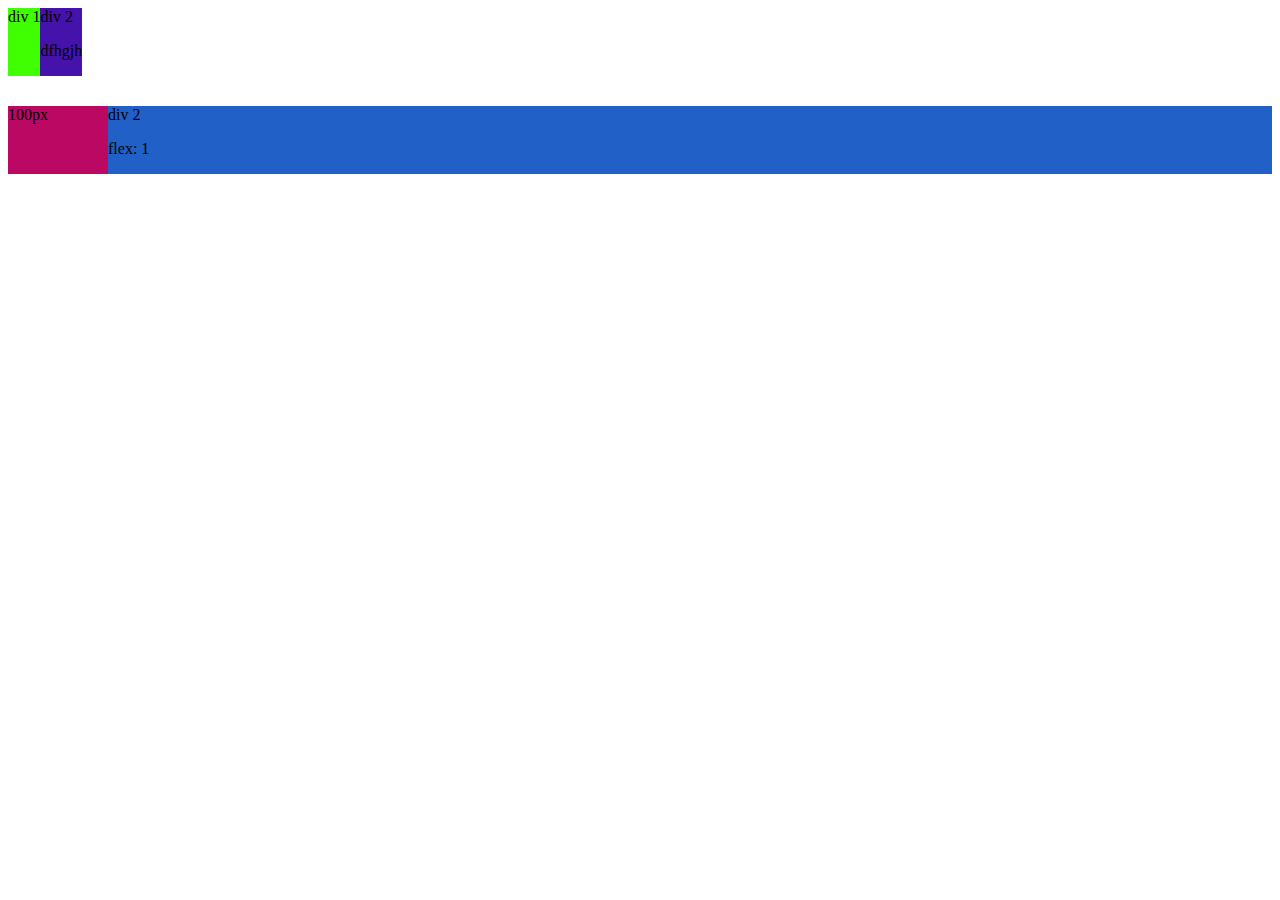
<file: flex.html>
<!-- <!DOCTYPE html>
<html lang="en">
<head>
    <meta charset="UTF-8">
    <meta name="viewport" content="width=device-width, initial-scale=1.0">
    <title>Document</title>
    <style>
        .flex-fr{
            display: flex;
            column-gap: 12px;
            grid-template-columns: 100% 1fr 1fr;
        }
    </style>
</head>
<body>
    <div class="flex-fr">
        <div style="background-color: orange; height: 223px; width: 455px;">div 1</div>
        <div style="background-color: blue; height: 223px; width: 455px;">div 2</div>
        <div style="background-color: rgb(0, 255, 136); height: 223px; width: 455px;">div 3</div>
        <div style="background-color: orange; height: 223px; width: 455px;">div 1</div>
        <div style="background-color: blue; height: 223px; width: 455px;">div 2</div>
        <div style="background-color: orange; height: 223px; width: 455px;">div 1</div>
    </div>
</body>
</html> -->




<!DOCTYPE html>
<html lang="en">
<head>
    <meta charset="UTF-8">
    <meta name="viewport" content="width=device-width, initial-scale=1.0">
    <title>FLEX BOX</title>
</head>
<body>
    <div style="display: flex;
    flex-direction: row;
    /* margin-top: 30px; */
    ">
        <div style="background-color: rgb(64, 255, 0);">div 1</div>
        <div style="background-color: rgb(69, 18, 172);">div 2 <p>dfhgjh</p></div>
    </div>
    <div style="display: flex;
    flex-direction: row;
    margin-top: 30px;
    ">
        <div style="background-color: rgb(187, 8, 98); 
        width: 100px;">100px</div>
        <div style="background-color: rgb(33, 96, 198);
        flex: 1;">div 2 <p>flex: 1 </p></div>
    </div>
</body>
</html>
</file>
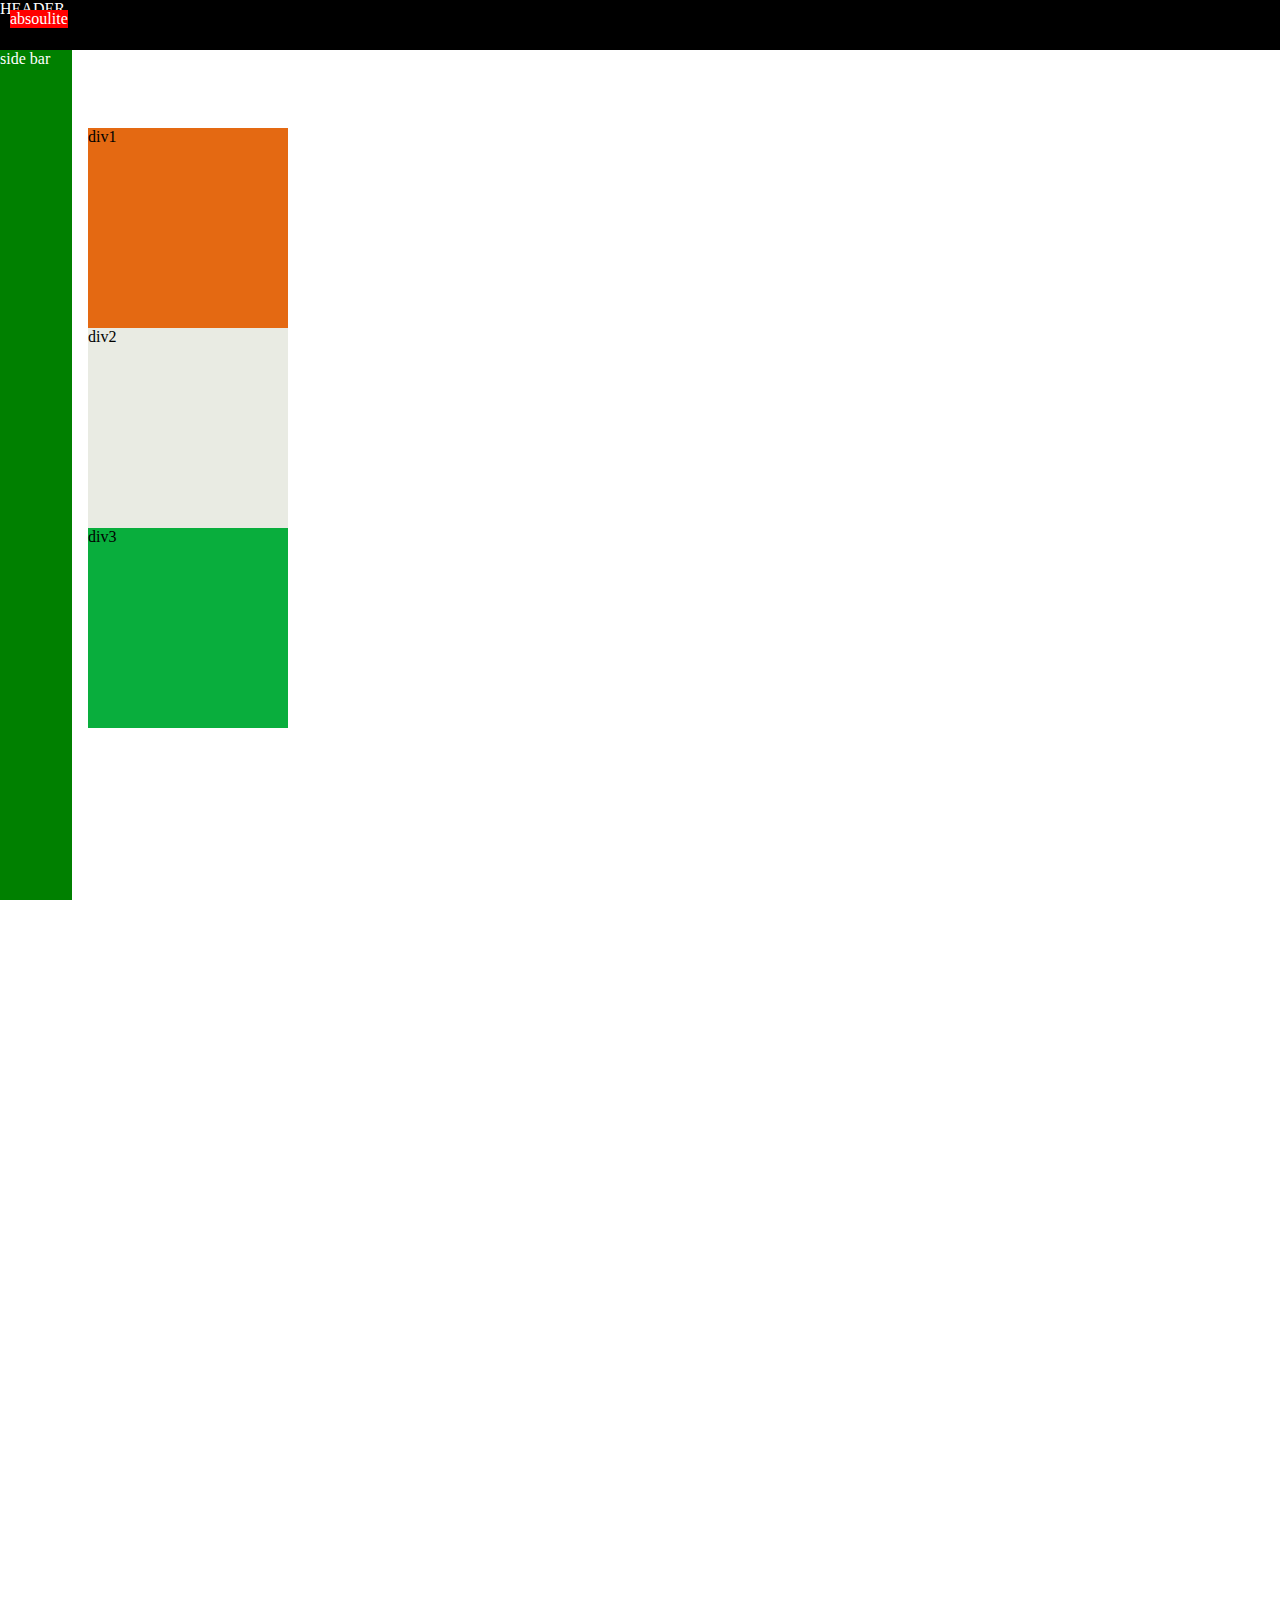
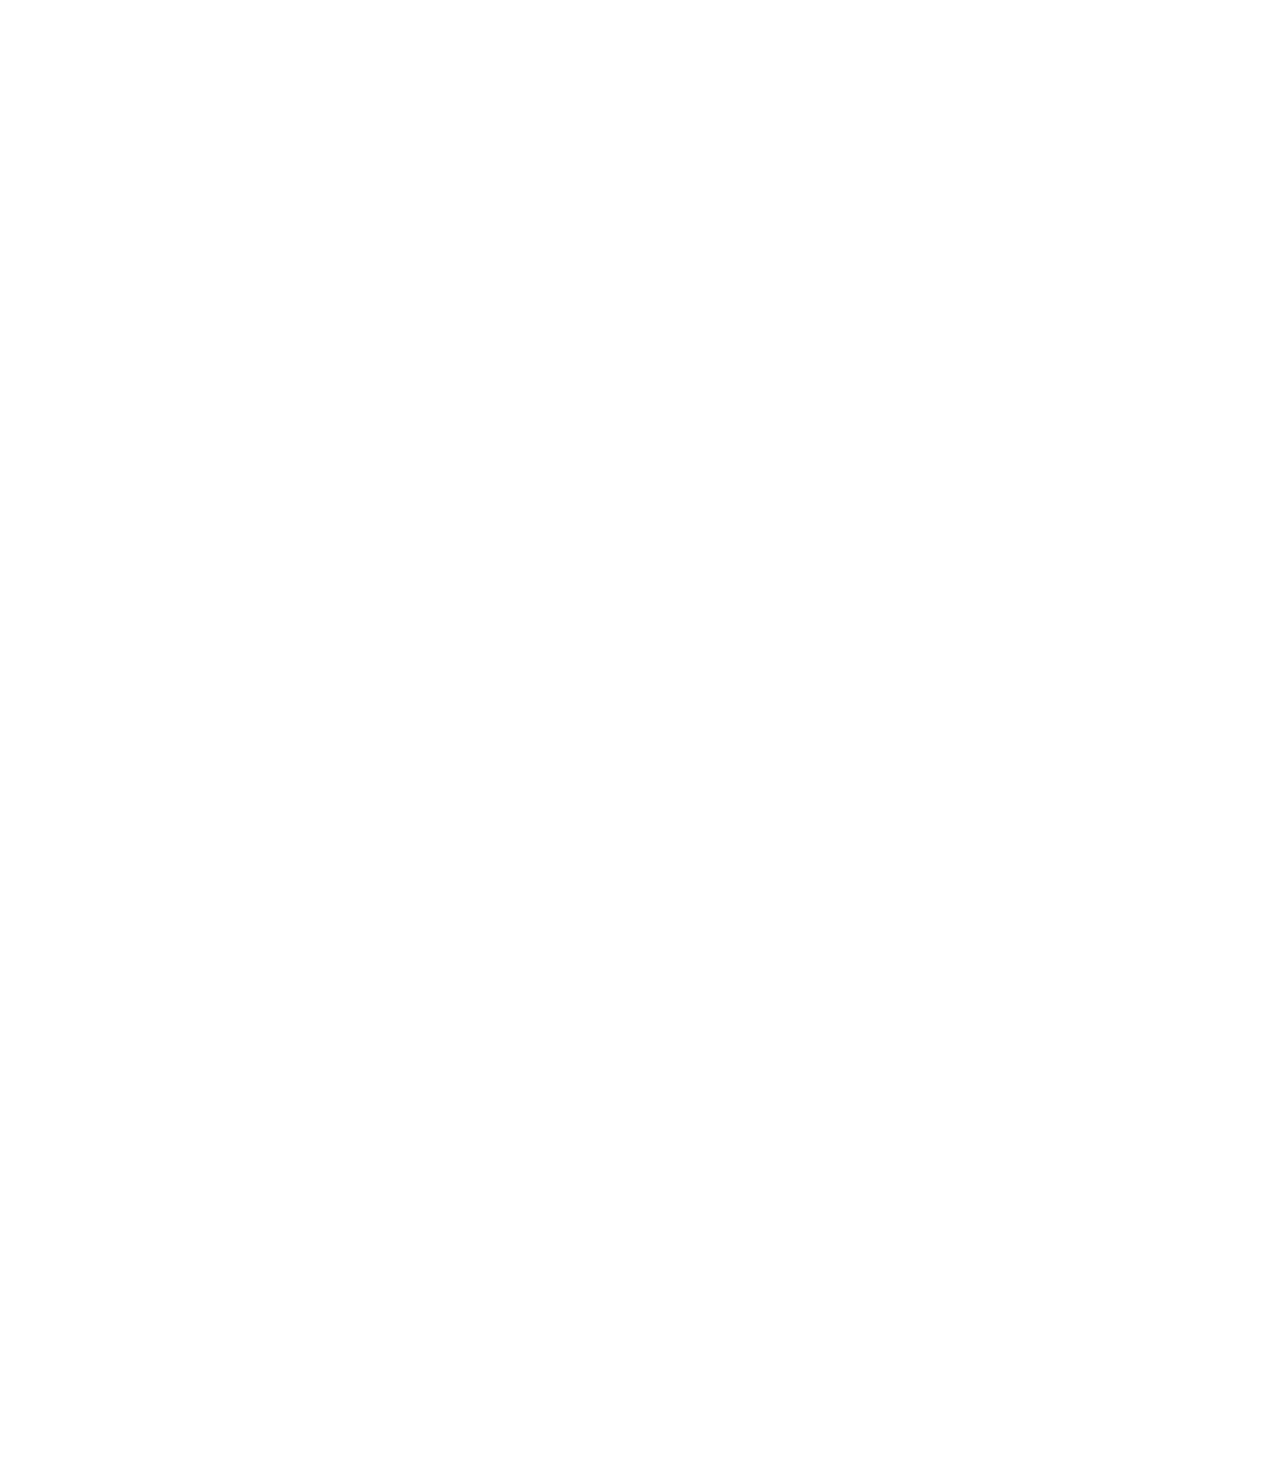
<file: position.html>
<!DOCTYPE html>
<html>
    <head>
        <title>practice</title>
    </head>
    <body style="
    height: 3000px;
    padding-top: 60px;
    padding-left: 80px;
    
    ">
        <div style="background-color: black; 
        color: white; 
        position: fixed;
        top: 0;
        left: 0;
        right: 0;
        height: 50px;
        ">HEADER</div>

        <div style="background-color: green;
        color: white;
        position: fixed;
        left: 0;
        bottom: 0;
        top: 50px;
        width: 72px;">
            side bar
        </div>

        <div style="
        position: absolute;
        background-color: red;
        color: white;
        left: 10px;
        top: 10px;
        
        ">
            absoulite
        </div>



        <div style="background-color: rgb(228, 105, 18); 
        height: 200px;
        width: 200px;
        position: static;
        margin-top: 60px;
        ">div1</div>
        <div style="background-color: rgb(233, 235, 227); 
        height: 200px; 
        width: 200px;
        ">div2</div>
        <div style="background-color: rgb(9, 174, 61); 
        height: 200px;
        width: 200px;
        position: static;">div3</div>
    </body>
</html>
</file>
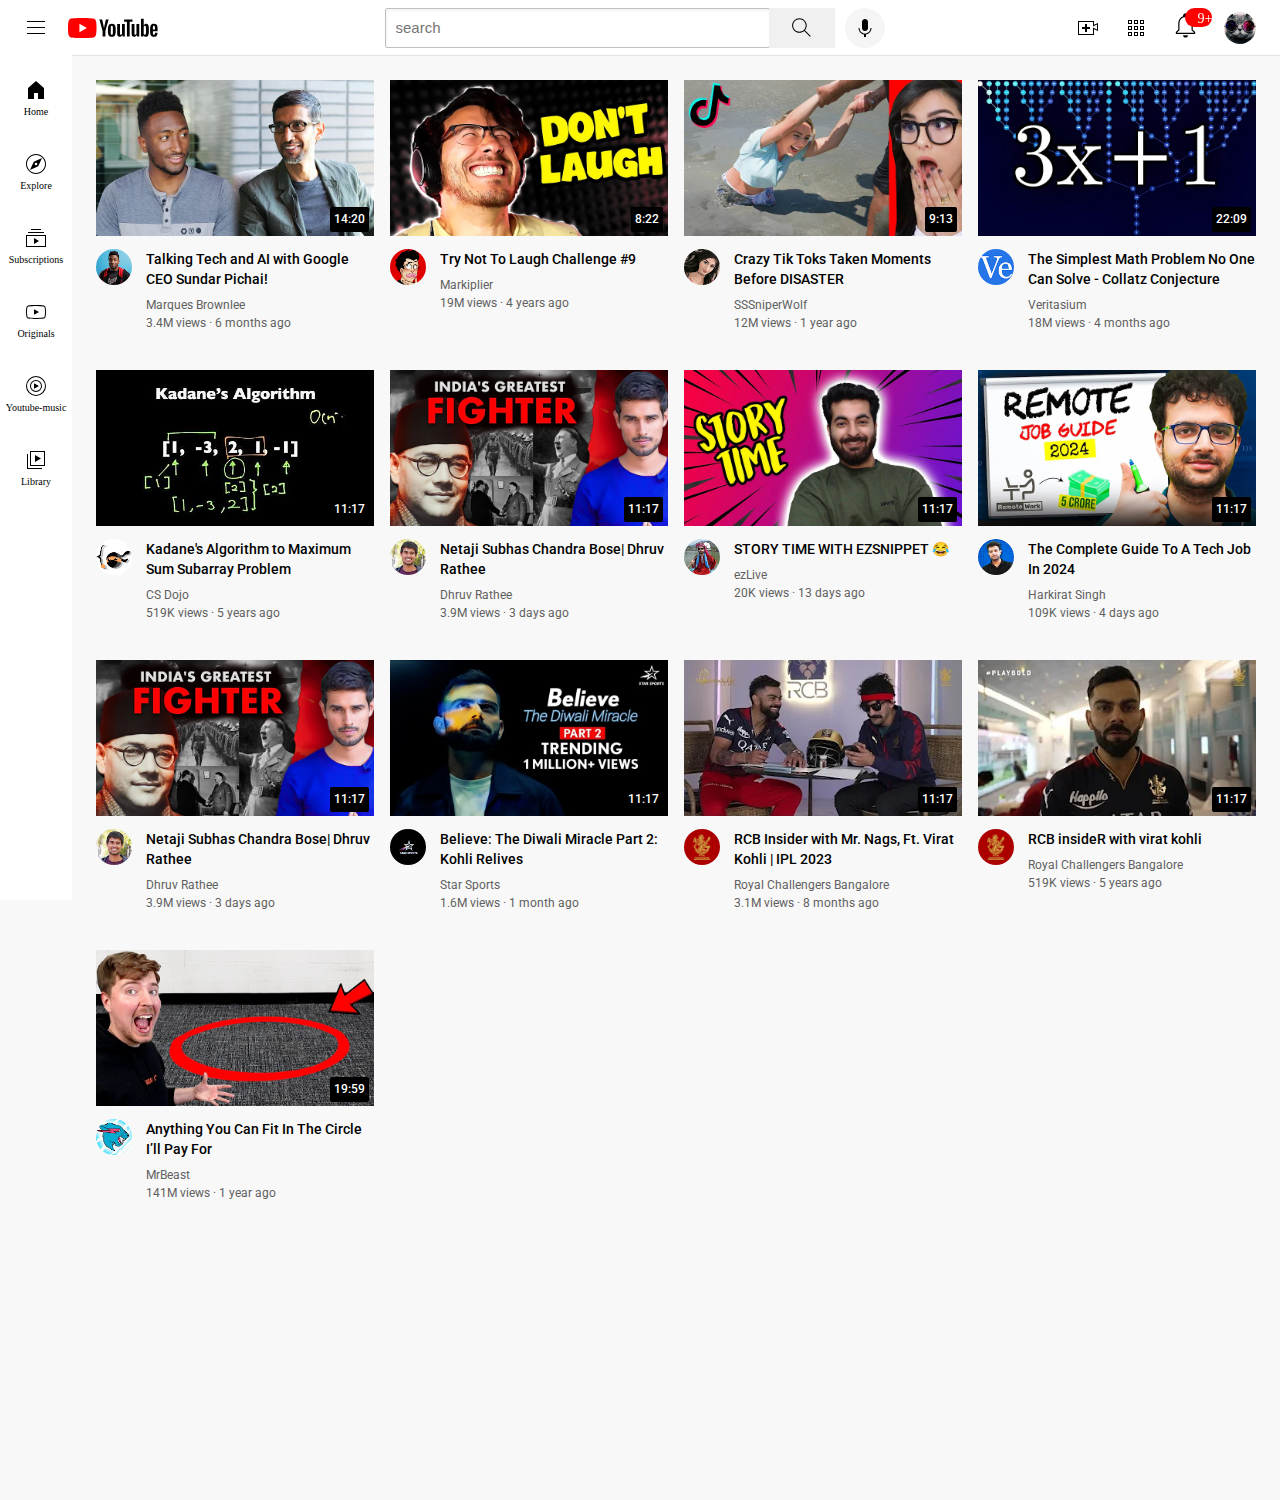
<file: yoytube.html>
<!DOCTYPE html>
<html lang="en">
<head>
    <meta charset="UTF-8">
    <meta name="viewport" content="width=device-width, initial-scale=1.0">
    <title>Document</title>
</head>
<link href="https://fonts.googleapis.com/css2?family=Martel+Sans:wght@600&family=Poppins:wght@700&family=Roboto:wght@400;500;700&display=swap" rel="stylesheet">
<link rel="stylesheet" href="styles/header.css">
<link rel="stylesheet" href="styles/video.css">
<link rel="stylesheet" href="styles/general.css">
<link rel="stylesheet" href="styles/sidebar.css">
<body>
    <div class="header">
        <div class="left-sec">
            <img class="hamburger-menu" src="icons/hamburger-menu.svg" alt="">
            <img class="youtube-logo" src="icons/youtube-logo.svg" alt="">
        </div>
        <div class="middle-sec">
            <input class="search-bar" type="text" placeholder="search">
            <button class="search-button">
                <img class="search-icon" src="icons/search.svg" alt="">
                <div class="tooltip">Search</div>
            </button>
            <button class="voice-search-button">
                <img class="voice-search-icon" src="icons/voice-search-icon.svg" alt="">
                <div class="tooltip">Search with your voice</div>
            </button>
        </div>
        <div class="right-sec">
            <div class="upload-icons-container">
                <img class="upload-icons" src="icons/upload.svg" alt="">
                <div class="tooltip">Create</div>
            </div>
            <div class="youtube-apps-container">
                <img class="youtube-apps" src="icons/youtube-apps.svg" alt="">
                <div class="tooltip">YouTube Apps</div>
            </div>
            <div class="notifications-icons-container">
                <div class="notifications-icons-count">
                    <img class="notifications-icons" src="icons/notifications.svg" alt="">
                    <div class="notifications-count">9+</div>
                    <div class="tooltip">notifications</div>
                </div>
            </div>
            <!-- <div class="notifications-icons-count">
                <img class="notifications-icons" src="icons/notifications.svg" alt="">
                <div class="notifications-count">3</div>
            </div> -->
            <img class="current-user" src="icons/channels4_profile.jpg" alt="">
        </div>
    </div>

    <div class="sidebar">
        <div class="sidebar-link">
            <img src="icons/home.svg" alt="">
            <div>Home</div>
        </div>
        <div class="sidebar-link">
            <img src="icons/explore.svg" alt="">
            <div>Explore</div>
        </div>
        <div class="sidebar-link">
            <img src="icons/subscriptions.svg" alt="">
            <div>Subscriptions</div>
        </div>
        <div class="sidebar-link">
            <img src="icons/originals.svg" alt="">
            <div>Originals</div>
        </div>
        <div class="sidebar-link">
            <img src="icons/youtube-music.svg" alt="">
            <div>Youtube-music</div>
        </div>
        <div class="sidebar-link">
            <img src="icons/library.svg" alt="">
            <div>Library</div>
        </div>
    </div>
    <div class="video-grid">
        <div class="video-preview">
            <div class="thumbnail-row">
                <a href="https://www.youtube.com/watch?v=n2RNcPRtAiY">
                    <img class="thumbnail-1" src="youtubr-assets/thumbnail-1.webp" alt="">
                </a>
                <div class="video-time">14:20</div>
            </div>
            <div class="video-info-grid">
                <div class="chamel-pic">
                    <img class="profile-pic" src="chanel-picture/channel-1.jpeg" alt="">
                </div>
                <div class="video-info">
                    <p class="video-title">
                        Talking Tech and AI with Google CEO Sundar Pichai!
                    </p>
                    <p class="video-auth">
                        Marques Brownlee
                    </p>
                    <p class="video-stats">
                        3.4M views &#183; 6 months ago
                    </p>
                </div>
            </div>
        </div>
        <div class="video-preview">
            <div class="thumbnail-row">
                <a href="https://youtu.be/mP0RAo9SKZk?si=cF-2qCe7n5G6yqJX">
                    <img class="thumbnail-1" src="youtubr-assets/thumbnail-2.webp" alt="">
                </a>
                <div class="video-time">8:22</div>
            </div>
            <div class="video-info-grid">
                <div class="chamel-pic">
                    <img class="profile-pic" src="chanel-picture/channel-2.jpeg" alt="">
                </div>
                <div class="video-info">
                    <p class="video-title">
                        Try Not To Laugh Challenge #9
                    </p>
                    <p class="video-auth">
                        Markiplier
                    </p>
                    <p class="video-stats">
                        19M views  &#183;  4 years ago
                </div>
            </div>
        </div> 
        <div class="video-preview">
            <div class="thumbnail-row">
                <a href="https://youtu.be/FgjPQQeTh1w?si=KFHGw38MGcJm9QwK">
                    <img class="thumbnail-1" src="youtubr-assets/thumbnail-3.webp" alt="">
                </a>
                <!-- <img class="thumbnail-1" src="youtubr-assets/thumbnail-3.webp" alt=""> -->
                <div class="video-time">9:13</div>
            </div>
            <div class="video-info-grid">
                <div class="chamel-pic">
                    <img class="profile-pic" src="chanel-picture/channel-3.jpeg" alt="">
                </div>
                <div class="video-info">
                    <p class="video-title">
                        Crazy Tik Toks Taken Moments Before DISASTER
                    </p>
                    <p class="video-auth">
                        SSSniperWolf
                    </p>
                    <p class="video-stats">
                        12M views &#183;  1 year ago
                    </p>
                </div>
            </div>
        </div>
        <div class="video-preview">
            <div class="thumbnail-row">
                <a href="https://youtu.be/094y1Z2wpJg?si=eEc_ODv4gQ8W4sdz">
                    <img class="thumbnail-1" src="youtubr-assets/thumbnail-4.webp" alt="">
                </a>
                <!-- <img class="thumbnail-1" src="youtubr-assets/thumbnail-4.webp" alt=""> -->
                <div class="video-time">22:09</div>
            </div>
            <div class="video-info-grid">
                <div class="chamel-pic">
                    <img class="profile-pic" src="chanel-picture/channel-4.jpeg" alt="">
                </div>
                <div class="video-info">
                    <p class="video-title">
                        The Simplest Math Problem No One Can Solve - Collatz Conjecture
                    </p>
                    <p class="video-auth">
                        Veritasium
                    </p>
                    <p class="video-stats">
                        18M views  &#183;  4 months ago
                </div>
            </div>
        </div>
        <div class="video-preview">
            <div class="thumbnail-row">
                <img class="thumbnail-1" src="youtubr-assets/thumbnail-5.webp" alt="">
                <div class="video-time">11:17</div>
            </div>
            <div class="video-info-grid">
                <div class="chamel-pic">
                    <img class="profile-pic" src="chanel-picture/channel-5.jpeg" alt="">
                </div>
                <div class="video-info">
                    <p class="video-title">
                        Kadane's Algorithm to Maximum Sum Subarray Problem
                    </p>
                    <p class="video-auth">
                        CS Dojo
                    </p>
                    <p class="video-stats">
                        519K views  &#183;  5 years ago
                </div>
            </div>
        </div>




        <div class="video-preview">
            <div class="thumbnail-row">
                <img class="thumbnail-1" src="youtubr-assets/hq720.webp" alt="">
                <div class="video-time">11:17</div>
            </div>
            <div class="video-info-grid">
                <div class="chamel-pic">
                    <a href="https://youtu.be/xGjZ98_JLR8?si=1-hZdLOaPWHdhciF">
                        <img class="profile-pic" src="chanel-picture/channels4_profile.jpg" alt="">
                    </a>
                    <!-- <img class="profile-pic" src="chanel-picture/channels4_profile.jpg" alt=""> -->
                </div>
                <div class="video-info">
                    <p class="video-title">
                        Netaji Subhas Chandra Bose| Dhruv Rathee
                    </p>
                    <p class="video-auth">
                        Dhruv Rathee
                    </p>
                    <p class="video-stats">
                        3.9M views  &#183;  3 days ago
                </div>
            </div>
        </div>


        <div class="video-preview">
            <div class="thumbnail-row">
                <img class="thumbnail-1" src="youtubr-assets/h721.webp" alt="">
                <div class="video-time">11:17</div>
            </div>
            <div class="video-info-grid">
                <div class="chamel-pic">
                    <a href="https://www.youtube.com/live/EQFHRioBvHk?si=z3amdEiiJpkpsX2m">
                        <img class="profile-pic" src="chanel-picture/channels4_profile (1).jpg" alt="">
                    </a>
                    <!-- <img class="profile-pic" src="chanel-picture/channels4_profile (1).jpg" alt=""> -->
                </div>
                <div class="video-info">
                    <p class="video-title">
                        STORY TIME WITH EZSNIPPET 😂
                    </p>
                    <p class="video-auth">
                        ezLive
                    </p>
                    <p class="video-stats">
                        20K views  &#183;  13 days ago
                </div>
            </div>
        </div>

        <div class="video-preview">
            <div class="thumbnail-row">
                <img class="thumbnail-1" src="youtubr-assets/hq720 (1).webp" alt="">
                <div class="video-time">11:17</div>
            </div>
            <div class="video-info-grid">
                <div class="chamel-pic">
                    <img class="profile-pic" src="chanel-picture/harkirat.jpg" alt="">
                </div>
                <div class="video-info">
                    <p class="video-title">
                        The Complete Guide To A Tech Job In 2024
                    </p>
                    <p class="video-auth">
                        Harkirat Singh 
                    </p>
                    <p class="video-stats">
                        109K views  &#183;    4 days ago
                </div>
            </div>
        </div>




        <div class="video-preview">
            <div class="thumbnail-row">
                <img class="thumbnail-1" src="youtubr-assets/hq720.webp" alt="">
                <div class="video-time">11:17</div>
            </div>
            <div class="video-info-grid">
                <div class="chamel-pic">
                    <a href="https://youtu.be/xGjZ98_JLR8?si=1-hZdLOaPWHdhciF">
                        <img class="profile-pic" src="chanel-picture/channels4_profile.jpg" alt="">
                    </a>
                    <!-- <img class="profile-pic" src="chanel-picture/channels4_profile.jpg" alt=""> -->
                </div>
                <div class="video-info">
                    <p class="video-title">
                        Netaji Subhas Chandra Bose| Dhruv Rathee
                    </p>
                    <p class="video-auth">
                        Dhruv Rathee
                    </p>
                    <p class="video-stats">
                        3.9M views  &#183;  3 days ago

                </div>
            </div>
        </div>














        <div class="video-preview">
            <div class="thumbnail-row">
                <img class="thumbnail-1" src="youtubr-assets/believe virat.webp" alt="">
                <div class="video-time">11:17</div>
            </div>
            <div class="video-info-grid">
                <div class="chamel-pic">
                    <a href="https://www.youtube.com/live/j8H3QjR0dKc?si=wq56WvnO6IFTUQ5-">
                        <img class="profile-pic" src="chanel-picture/starsports.jpg" alt="">
                    </a>
                    <!-- <img class="profile-pic" src="chanel-picture/starsports.jpg" alt=""> -->
                </div>
                <div class="video-info">
                    <p class="video-title">
                        Believe: The Diwali Miracle Part 2: Kohli Relives
                    </p>
                    <p class="video-auth">
                        Star Sports
                    </p>
                    <p class="video-stats">
                        1.6M views  &#183;    1 month ago
                </div>
            </div>
        </div>
        <div class="video-preview">
            <div class="thumbnail-row">
                <img class="thumbnail-1" src="youtubr-assets/rcb virat.webp" alt="">
                <div class="video-time">11:17</div>
            </div>
            <div class="video-info-grid">
                <div class="chamel-pic">
                    <img class="profile-pic" src="chanel-picture/rcb.jpg" alt="">
                </div>
                <div class="video-info">
                    <p class="video-title">
                        RCB Insider with Mr. Nags, Ft. Virat Kohli | IPL 2023
                    </p>
                    <p class="video-auth">
                        Royal Challengers Bangalore 
                    </p>
                    <p class="video-stats">
                        3.1M views  &#183;  8 months ago
                </div>
            </div>
        </div>
        <div class="video-preview">
            <div class="thumbnail-row">
                <img class="thumbnail-1" src="youtubr-assets/rcbsg.webp" alt="">
                <div class="video-time">11:17</div>
            </div>
            <div class="video-info-grid">
                <div class="chamel-pic">
                    <img class="profile-pic" src="chanel-picture/rcb.jpg" alt="">
                </div>
                <div class="video-info">
                    <p class="video-title">
                        RCB insideR with virat kohli
                    </p>
                    <p class="video-auth">
                        Royal Challengers Bangalore
                    </p>
                    <p class="video-stats">
                        519K views  &#183;  5 years ago
                </div>
            </div>
        </div>
        <div class="video-preview">
            <div class="thumbnail-row">
                <img class="thumbnail-1" src="youtubr-assets/thumbnail-6.webp" alt="">
                <div class="video-time">19:59</div>
            </div>
            <div class="video-info-grid">
                <div class="chamel-pic">
                    <img class="profile-pic" src="chanel-picture/channel-6.jpeg" alt="">
                </div>
                <div class="video-info">
                    <p class="video-title">
                        Anything You Can Fit In The Circle I’ll Pay For
                    </p>
                    <p class="video-auth">
                        MrBeast
                    </p>
                    <p class="video-stats">
                        141M views &#183;  1 year ago
                    </p>
                </div>
            </div>
        </div>
    </div>
    
</body>
</html>
</file>
<file: styles/header.css>
.header{
    height: 55px;
    display: flex;
    flex-direction: row;
    justify-content: space-between;
    position: fixed;
    top: 0;
    left: 0;
    right: 0;
    z-index: 100;
    background-color: white;
    border-bottom-width: 1px;
    border-bottom-style: solid;
    border-bottom-color:rgb(228, 228, 228);
    
}
.left-sec{
    /* background-color: green;
    width: 150px; */
    display: flex;
    align-items: center;
}
.hamburger-menu{
    height: 24px;
    margin-left: 24px;
    margin-right: 20px;
    cursor: pointer;
}
.voice-search-button{
    height: 40px;
    width: 40px;
    border-radius: 20px;
    border: none;
    background-color: rgb(245, 245, 245);
    cursor: pointer;
}


.voice-search-icon{
    height: 24px;
    /* margin-top: 4px; */
}
.search-button{
    height: 40px;
    width: 66px;
    /* border-radius: 100px; */
    background-color: rgb(240, 240, 240);
    border-width: 0px;
    border-style: solid;
    border-color: rgb(192, 192, 192);
    margin-left: -1px;
    margin-right: 10px;
    cursor: pointer;
    /* position: relative; */
}
.search-button,
.voice-search-button,
.upload-icons-container,
.youtube-apps-container,
.notifications-icons-container{
    display: flex;
    justify-content: center;
    align-items: center;
    position: relative;
}
.search-button .tooltip,
.voice-search-button .tooltip,
.upload-icons-container .tooltip,
.youtube-apps-container .tooltip,
.notifications-icons-container .tooltip{
    font-family: Roboto, Arial;
    position: absolute;
    background-color: gray;
    color: white;
    padding-top: 4px;
    padding-bottom: 4px;
    padding-left: 8px;
    padding-right: 8px;
    border-radius: 2px;
    font-size: 12px;
    bottom: -30px;
    opacity: 0;
    transition: opacity 0.15s;
    pointer-events: none;
    white-space: nowrap;
}
.search-button:hover .tooltip,
.voice-search-button:hover .tooltip,
.upload-icons-container:hover .tooltip,
.youtube-apps-container:hover .tooltip,
.notifications-icons-container:hover .tooltip{
    opacity: 1;
}
.youtube-logo{
    height: 20px;
}
.middle-sec{
    /* background-color: rebeccapurple; */
    flex: 1;
    margin-left: 70px;
    margin-right: 35px;
    max-width: 500px;
    display: flex;
    align-items: center;

}
.search-bar{
    flex: 1;
    height: 36px;
    padding-left: 10px;
    font-size: 16px;
    /* border-width: 1px;
    border-style: solid;
    border-color: rgb(192, 192, 192); */
    border: 1px solid rgb(192, 192, 192);;
    border-radius: 2px;
    box-shadow: inset 1px 2px 3px rgba(0, 0, 0, 0.05);
    width: 0;
    cursor: pointer;
}
.search-icon{
    height: 25px;
    cursor: pointer;
    /* margin-top: 4px; */
}
.search-bar::placeholder{
    /* font-family: Roboto, Arial; */
    font-size: 15px;
}
.right-sec{
    width: 180px;
    margin-right: 24px;
    display: flex;
    align-items: center;
    justify-content: space-between;
    flex-shrink: 0;
}
.upload-icons{
    height: 24px;
    cursor: pointer;

}
.youtube-apps{
    height: 24px;
    cursor: pointer;

}
.notifications-icons{
    height: 29px;
    cursor: pointer;

}

.notifications-icons-count{
    position:relative;

}
.notifications-count{
    position: absolute;
    top: -3px;
    right: -12px;
    background-color: red;
    color: white;
    /* font-family: Roboto, Arial; */
    font-size: 14px;
    padding-left: 12px;
    padding: right 10px;
    padding-top: 3px;
    padding-bottom: 0px;
    border-radius: 11px;
}
.current-user{
    height: 32px;
    border-radius: 16px;
    cursor: pointer;
}
</file>
<file: styles/video.css>
.thumbnail-1{
    width: 100%;
}
.video-auth{
    display: block;
    font-size: 12px;
    color: rgb(96, 96, 96);
    margin-bottom: 4px;
}
.video-stats{
    /* display: inline-block; */
    font-size: 12px;
    color: rgb(96, 96, 96);
}
.video-info-grid{
    display: grid;
    grid-template-columns: 50px 1fr;
}
.profile-pic{
    width: 36px;
    border-radius: 50px;
}
.video-title{
    margin-top: 0;
    font-size: 14px;
    font-weight: 500;
    line-height: 20px;
    margin-bottom: 9px;
    cursor: pointer;
}
.thumbnail-row {
    margin-bottom: 9px;
    font-size: 14px;
    font-weight: 500;
    line-height: 17px;
    position: relative;
    cursor: pointer;
}

.video-grid{
    display: grid;
    grid-template-columns: 1fr 1fr 1fr;
    column-gap: 16px;
    row-gap: 40px; 
    /* text-decoration: underline;
    border: 2px solid red; */
}
@media (max-width: 750px){
    .video-grid{
        grid-template-columns: 1fr 1fr;
    }
}
@media (min-width: 751px) and (max-width: 999px) {
    .video-grid{
        grid-template-columns: 1fr 1fr 1fr;
    }
}
@media (min-width: 1000px){
    .video-grid{
        grid-template-columns: 1fr 1fr 1fr 1fr;
    }
}
@media (min-width: 751px) and (max-width: 999px) {

}
.video-time{
    font-family: Roboto,Arial;
    font-size: 12px;
    font-weight: 500;
    /* padding-left: 4px;
    padding-right: 4px;
    padding-top: 4px;
    padding-bottom: 4px; */
    padding: 4px;
    border-radius: 2px;
    background-color: black;
    color: white;
    position: absolute;
    bottom: 8px;
    right: 5px;


}
</file>
<file: styles/general.css>
p {
    font-family: Roboto, Arial;
    margin-top: 0;
    margin-bottom: 0;
}
body {
    font-family: Roboto Arial;
    margin: 0;
    padding-top: 80px;
    padding-left: 96px;
    padding-right: 24px;
    background-color: rgb(248, 248, 248);
    padding-bottom: 300px;
}
</file>
<file: styles/sidebar.css>
.sidebar{
    position: fixed;
    left: 0;
    bottom: 0;
    top: 55px;
    background-color: white;
    width: 72px;
    z-index: 200;
    padding-top: 5px;
}
.sidebar-link{
    /* background-color: lightgray; */
    height: 74px;
    display: flex;
    justify-content: center;
    align-items: center;
    flex-direction: column;
    /* justify-content: center; */
    align-items: center;
    cursor: pointer;
    /* margin-bottom: 1px; */
}
.sidebar-link:hover {
    background-color: rgb(235, 235, 235);
}
.sidebar-link img{
    height: 24px;
    margin-bottom: 4px;
}
.sidebar-link div {
    font-size: 10px;
}
</file>
